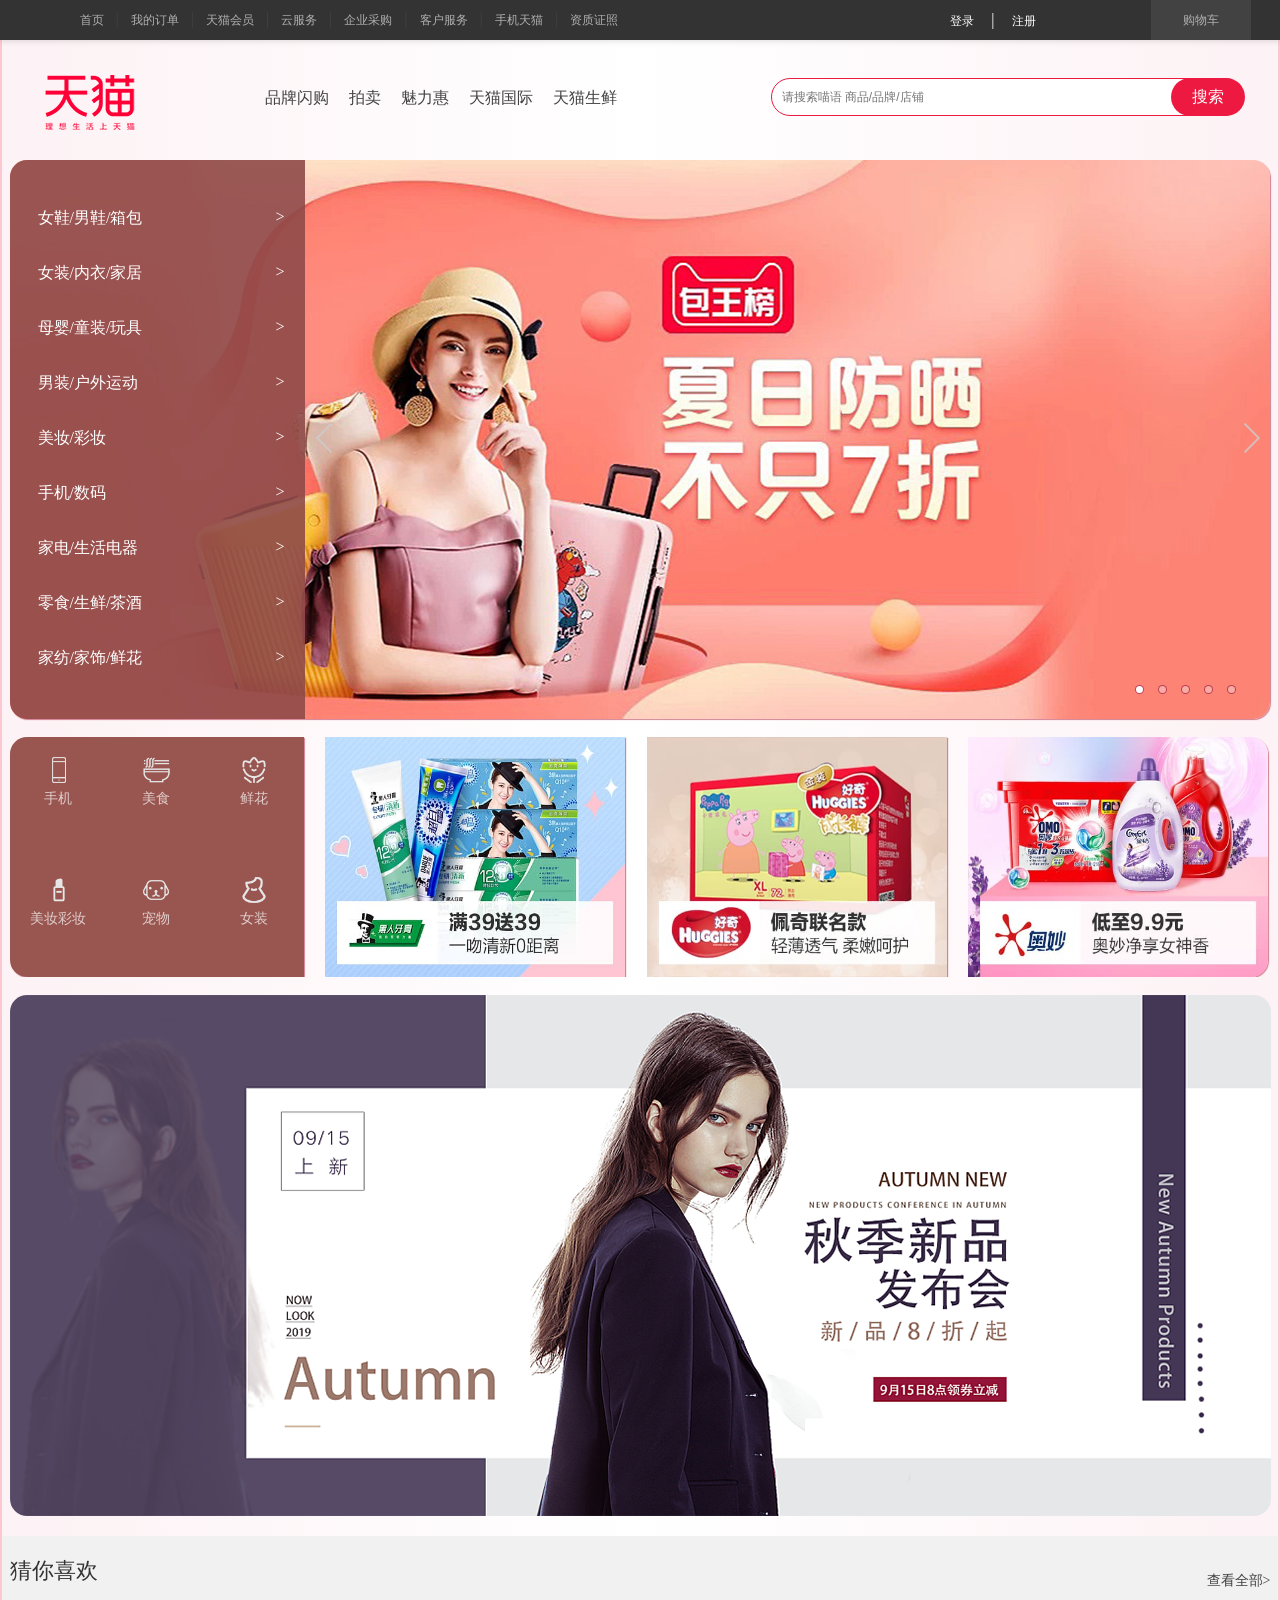
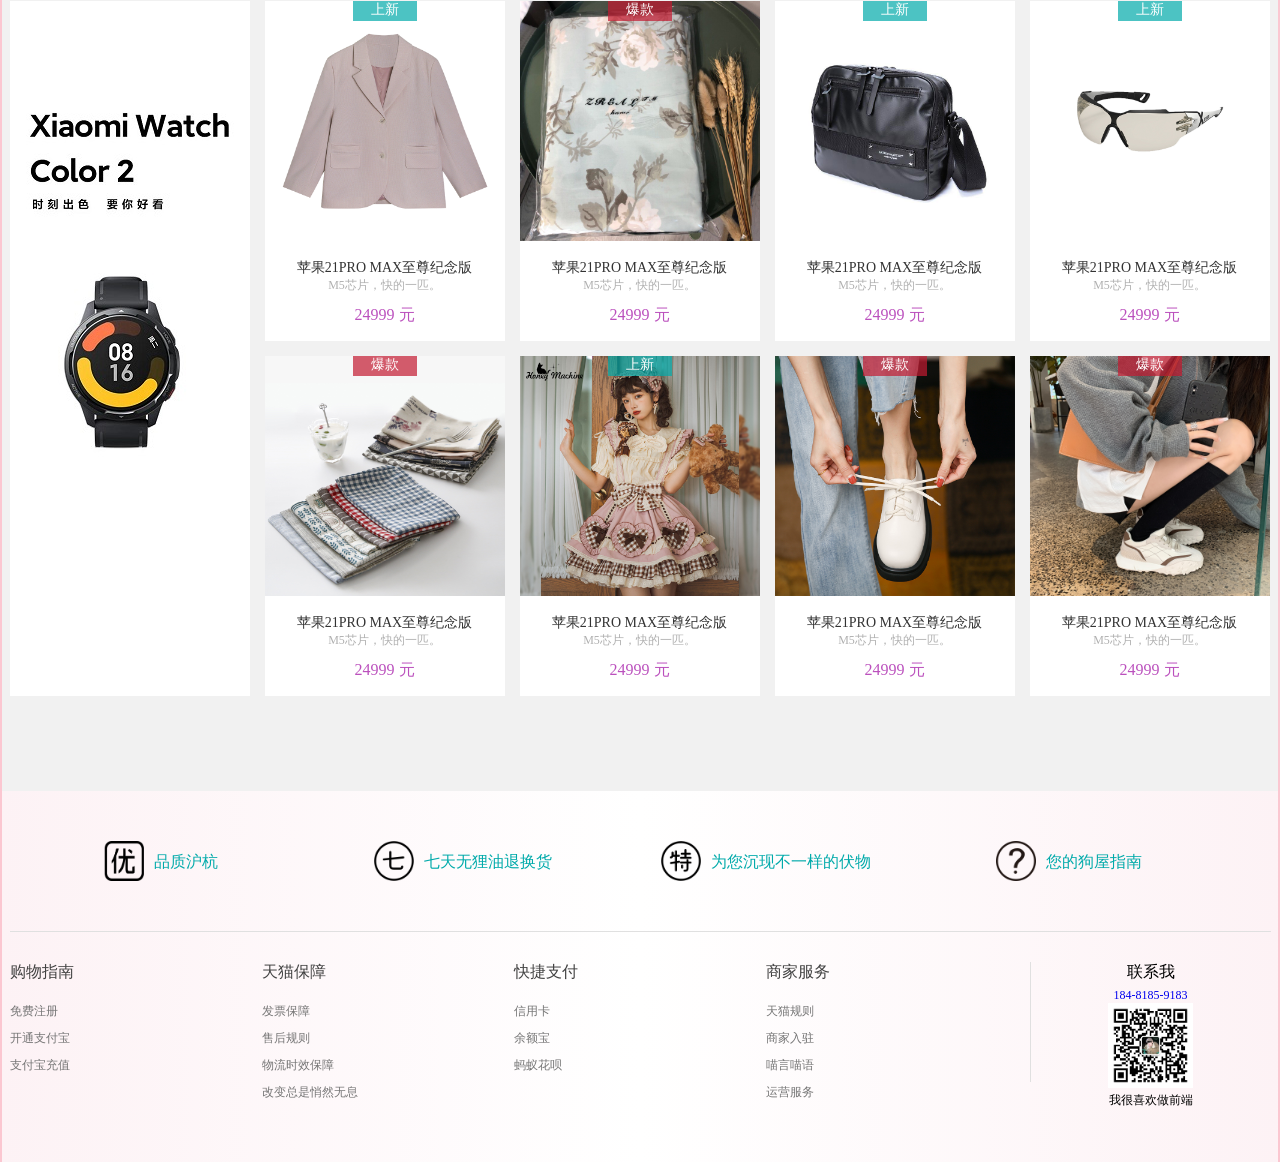
<file: index.html>
<!DOCTYPE html>
<html lang="zh"> <!-- 向搜索引擎表示该网页是使用的html语言，lang是language（语言）zh是中文 -->
<head>
    <meta charset="UTF-8"> <!-- 编码格式 -->
    <meta http-equiv="X-UA-Compatible" content="IE=edge">
    <meta name="viewport" content="width=device-width, initial-scale=1.0">
    <title>家宝的电商网站</title>
    <link rel="stylesheet" type="text/css" href="css/reset.css"> <!-- 设置默认样式（针对不同浏览器的默认样式） -->
    <link rel="stylesheet" type="text/css" href="css/index.css"> <!-- 引用CSS样式 -->

    <script type="text/javascript" src="js/jquery-3.6.0.js"></script>
    <script type="text/javascript" src="js/carousel.js"></script> <!-- 引入JS文件 -->
    <script type="text/javascript" src="js/login.js"></script>
   
</head>
<body>



    <!-- 顶部栏start -->
    <div class="topBar  clearfix"> <!-- 5/1顶部栏 --> <!-- 加clearfix清除浮动，避免布局错乱 -->
        <div class="container">
            <div class="topBar_list">
                <a href="#">首页</a>
                <span>|</span>
                <a href="#">我的订单</a>
                <span>|</span>
                <a href="page/hy/hy.html">天猫会员</a>
                <span>|</span>
                <a href="#">云服务</a>
                <span>|</span>
                <a href="#">企业采购</a>
                <span>|</span>
                <a href="#">客户服务</a>
                <span>|</span>
                <a href="#">手机天猫</a>
                <span>|</span>
                <a href="#">资质证照</a>
            </div>

            <div class="shop">  <!-- <span>图标</span> -->
                <a href="#">购物车</a>
            </div>

<div class="login" id="login-area">
    <!-- 未登录：白色文字 -->
    <div id="unlogin_box">
        <a href="javascript:void(0)" id="login_btn" onclick="testLogin()" style="color:#fff; margin:0 5px; text-decoration:none; font-size:12px;">登录</a>
        <span style="color:#fff;">|</span>
        <a href="/page/zc/zc.html" style="color:#fff; margin:0 5px; text-decoration:none; font-size:12px;">注册</a>
    </div>

    <!-- 已登录：昵称 + 退出 全部白色 -->
    <div id="logined_box" style="display: none;">
        <img id="avatar" style="width:24px; height:24px; border-radius:50%; vertical-align:middle; margin-right:6px;">
        <span id="nickname" style="color:#fff; margin-right:8px; font-size:12px;"></span>
        <a href="javascript:void(0)" id="logout_btn" onclick="logout()" style="color:#fff; margin-left:5px; text-decoration:none; font-size:12px;">退出</a>
    </div>
</div>

        </div>
    </div>
    <!-- 顶部栏end -->



    <!-- 导航栏start -->  <!-- 5/2导航栏 三部分 logo 菜单栏 搜索栏 -->
    <div class="header">
        <div class="container">
            <div class="site-logo"> <!-- LOGO -->
                <a href="index.html">
                    <img src="images/10002.png">
                </a>
            </div>

            <div class="site-list"> <!-- 菜单列表 -->
                <ul class="clearfix"> <!-- 浮动 -->
                    <li class="site-category">
                        <!-- 侧边栏start -->
                        <div class="category-list"> <!-- 站点 -->
                        <ul>
                            <li>
                                <a href="">
                                    女鞋/男鞋/箱包
                                    <span>></span>
                                </a>
                            </li>

                            <li>
                                <a href="#">
                                    女装/内衣/家居
                                    <span>></span>
                                </a>
                            </li>

                            <li>
                                <a href="#">
                                    母婴/童装/玩具
                                    <span>></span>
                                </a>
                            </li>

                            <li>
                                <a href="#">
                                    男装/户外运动
                                    <span>></span>
                                </a>
                            </li>

                            <li>
                                <a href="#">
                                    美妆/彩妆
                                    <span>></span>
                                </a>
                            </li>

                            <li>
                                <a href="#">
                                    手机/数码
                                    <span>></span>
                                </a>
                            </li>

                            <li>
                                <a href="#">
                                    家电/生活电器
                                    <span>></span>
                                </a>
                            </li>

                            <li>
                                <a href="#">
                                    零食/生鲜/茶酒
                                    <span>></span>
                                </a>
                            </li>

                            <li>
                                <a href="#">
                                    家纺/家饰/鲜花
                                    <span>></span>
                                </a>
                            </li>
                        </ul>

                        </div>
                        <!-- 侧边栏end -->
                    </li>

                    <li>
                        <a href="#">
                            品牌闪购
                        </a>
                    </li>
                    <li>
                        <a href="#">
                            拍卖
                        </a>
                    </li>
                    
                    <li>
                        <a href="page/mlh/mlh.html">
                            魅力惠
                        </a>
                    </li>
    
                    <li>
                        <a href="page/tmgj/tmgj.html">
                            天猫国际
                        </a>
                    </li>
    
                    <li>
                        <a href="#">
                            天猫生鲜
                        </a>
                    </li>
                </ul>
            </div>
            


            <div class="site-search"> <!-- 搜索框 -->
               <form action="" method="GET">
                   <input type="text" class="search-text" placeholder="请搜索喵语 商品/品牌/店铺"> <!-- 类名 -->
                   <input type="submit" class="search-btn" value="搜索" > <!-- 类名2；搜索图标-->    
               </form>
            </div>
        </div>
    </div>
    <!-- 导航栏end -->















    <!-- 5/3主页内容start -->
    <div class="site-content">
        <div class="container">

            <!-- 轮播图start -->
            <div class="site-slider">
                <a href="#"><img src="images/lbt/1.jpg"></a>
                <a href="#"><img src="images/lbt/2.jpg"></a>
                <a href="#"><img src="images/lbt/3.jpg"></a>
                <a href="#"><img src="images/lbt/4.jpeg"></a>
                <a href="#"><img src="images/lbt/8.jpg"></a>

                <!-- 左右切换 -->
                <div class="prev"></div> <!-- 上一张按钮 -->
                <div class="yqh"></div> <!-- 下一张按钮 -->

                <!-- 小圆点 -->
                <div class="slider-item">
                <span></span>
                <span></span>
                <span></span>
                <span></span>
                <span></span>
                </div>

            </div>
            <!-- 轮播图end -->








            





            <!-- 向导start -->
            <div class="content-sub">

                <!-- 向导左 -->
                <div class="content-channel">
                    <ul class="channel-list clearfix">
                        <li>
                            <a href="#">
                                <img src="images/sj2.png">
                                手机
                            </a>
                        </li>

                        <li>
                            <a href="#">
                                <img src="images/ms2.png">
                                美食
                            </a>
                        </li>

                        <li>
                            <a href="#">
                                <img src="images/xh33.png">
                                鲜花 
                            </a>
                        </li>

                        <li>
                            <a href="#">
                                <img src="images/mzlm.png">
                                美妆彩妆
                            </a>
                        </li>

                        <li>
                            <a href="#">
                                <img src="images/cw.png">
                                宠物
                            </a>
                        </li>

                        <li>
                            <a href="#">
                                <img src="images/nz.png">
                                女装
                            </a>
                        </li>
                    </ul>
                </div>

                <!-- 向导右 -->
                <div class="content-list">
                    <ul>
                        <li>
                            <a href="#">
                                <img src="images/10009.jpg">
                            </a>
                        </li>

                        <li>
                            <a href="#">
                                <img src="images/10010.jpg">
                            </a>
                        </li>
                        <li>
                            <a href="#">
                                <img src="images/10013.jpg" class="a-css">
                            </a>
                        </li>
                    </ul>
                </div>
            </div>
            <!-- 向导end -->
        </div>
    </div>
<div class="content-banner">
    <div class="container">
        <a href="#">
            <img src="images/banner.jpeg">
        </a>
    </div>
</div>
<!-- 5/3主页内容end -->






    <!-- 5/4详细内容 -->
    <div class="content-desc">
        <div class="container">
            <!-- 标题 -->
            <div class="box-hd">
                <h2>猜你喜欢</h2>
                <div class="more">
                    <a href="#">
                        查看全部>
                        <i class="iconfont"></i> <!-- 暂时无用 -->
                    </a>
                </div>
            </div>
            <!-- 内容 -->
            <div class="box-bd">
                <div class="row clearfix">
                    <!-- 内容左 -->
                    <div class="row-l">
                        <a href="#">
                            <img src="images/banner9.jpg">
                        </a>
                    </div>

                    <!-- 内容右 -->
                    <div class="row-r">
                        <ul>
                            <li>
                                <div class="figure">
                                    <a href="#">
                                        <img src="images/10097.jpg">
                                    </a>
                                </div>
                                <!-- 标题 -->
                                <h3 class="title">
                                    <a href="#">
                                        苹果21PRO MAX至尊纪念版
                                    </a>
                                </h3>
                                <p class="desc">
                                    M5芯片，快的一匹。
                                </p>
                                <p class="price">
                                    <span class="money">
                                        24999
                                    </span>元
                                </p>
                                <div class="flag flag-new">上新</div>
                            </li>

                            <li>
                                <div class="figure">
                                    <a href="#">
                                        <img src="images/100391.jpg">
                                    </a>
                                </div>
                                <!-- 标题 -->
                                <h3 class="title">
                                    <a href="#">
                                        苹果21PRO MAX至尊纪念版
                                    </a>
                                </h3>
                                <p class="desc">
                                    M5芯片，快的一匹。
                                </p>
                                <p class="price">
                                    <span class="money">
                                        24999
                                    </span>元
                                </p>
                                <div class="flag flag-boom">爆款</div>
                            </li>

                            <li>
                                <div class="figure">
                                    <a href="#">
                                        <img src="images/10033.jpg">
                                    </a>
                                </div>
                                <!-- 标题 -->
                                <h3 class="title">
                                    <a href="#">
                                        苹果21PRO MAX至尊纪念版
                                    </a>
                                </h3>
                                <p class="desc">
                                    M5芯片，快的一匹。                             
                                </p>
                                <p class="price">
                                    <span class="money">
                                        24999
                                    </span>元
                                </p>
                                <div class="flag flag-new">上新</div>
                            </li>

                            <li>
                                <div class="figure">
                                    <a href="#">
                                        <img src="images/10037.jpg">
                                    </a>
                                </div>
                                <!-- 标题 -->
                                <h3 class="title">
                                    <a href="#">
                                        苹果21PRO MAX至尊纪念版
                                    </a>
                                </h3>
                                <p class="desc">
                                    M5芯片，快的一匹。                             
                                </p>
                                <p class="price">
                                    <span class="money">
                                        24999
                                    </span>元
                                </p>
                                <div class="flag flag-new">上新</div>
                            </li>

                            <li>
                                <div class="figure">
                                    <a href="#">
                                        <img src="images/100371.jpg">
                                    </a>
                                </div>
                                <!-- 标题 -->
                                <h3 class="title">
                                    <a href="#">
                                        苹果21PRO MAX至尊纪念版
                                    </a>
                                </h3>
                                <p class="desc">
                                    M5芯片，快的一匹。                             
                                </p>
                                <p class="price">
                                    <span class="money">
                                        24999
                                    </span>元
                                </p>
                                <div class="flag flag-boom">爆款</div>
                            </li>

                            <li>
                                <div class="figure">
                                    <a href="#">
                                        <img src="images/10110.jpg">
                                    </a>
                                </div>
                                <!-- 标题 -->
                                <h3 class="title">
                                    <a href="#">
                                        苹果21PRO MAX至尊纪念版
                                    </a>
                                </h3>
                                <p class="desc">
                                    M5芯片，快的一匹。                             
                                </p>
                                <p class="price">
                                    <span class="money">
                                        24999
                                    </span>元
                                </p>
                                <div class="flag flag-new">上新</div>
                            </li>

                            <li>
                                <div class="figure">
                                    <a href="#">
                                        <img src="images/10117.jpg">
                                    </a>
                                </div>
                                <!-- 标题 -->
                                <h3 class="title">
                                    <a href="#">
                                        苹果21PRO MAX至尊纪念版
                                    </a>
                                </h3>
                                <p class="desc">
                                    M5芯片，快的一匹。                             
                                </p>
                                <p class="price">
                                    <span class="money">
                                        24999
                                    </span>元
                                </p>
                                <div class="flag flag-boom">爆款</div>
                            </li>

                            <li>
                                <div class="figure">
                                    <a href="#">
                                        <img src="images/10094.jpg">
                                    </a>
                                </div>
                                <!-- 标题 -->
                                <h3 class="title">
                                    <a href="#">
                                        苹果21PRO MAX至尊纪念版
                                    </a>
                                </h3>
                                <p class="desc">
                                    M5芯片，快的一匹。                             
                                </p>
                                <p class="price">
                                    <span class="money">
                                        24999
                                    </span>元
                                </p>
                                <div class="flag flag-boom">爆款</div>
                            </li>
                        </ul>
                    </div>
           

            </div>
            </div>
        </div>
    </div>





    <!-- 5/5尾部 -->
    <div class="footer">
        <div class="container">
            <div class="footer-service">
                <ul class="clearfix">
                    <li class="first">
                        <a href="#">
                            <img src="images/you.png">
                            品质沪杭 
                        </a>
                    </li>

                    <li>
                        <a href="#">
                            <img src="images/qtwly.png">
                            七天无狸油退换货
                        </a>
                    </li>

                    <li>
                        <a href="#">
                            <img src="images/tsfw.png">
                            为您沉现不一样的伏物
                        </a>
                    </li>

                    <li>
                        <a href="#">
                            <img src="images/bz.png">
                            您的狗屋指南
                        </a>
                    </li>
                </ul>
            </div>
                                     <!-- 浮动 -->
            <div class="footer-links clearfix">
                <dl class="col-links">
                    <dt>购物指南</dt>
                    <dd>免费注册</dd>
                    <dd>开通支付宝</dd>
                    <dd>支付宝充值</dd>
                </dl>

                <dl class="col-links">
                    <dt>天猫保障</dt>
                    <dd>发票保障</dd>
                    <dd>售后规则</dd>
                    <dd>物流时效保障</dd>
                    <dd>改变总是悄然无息</dd>
                </dl>

                <dl class="col-links">
                    <dt>快捷支付</dt>
                    <dd>信用卡</dd>
                    <dd>余额宝</dd>
                    <dd>蚂蚁花呗</dd>
                </dl>

                <dl class="col-links">
                    <dt>商家服务</dt>
                    <dd>天猫规则</dd>
                    <dd>商家入驻</dd>
                    <dd>喵言喵语</dd>
                    <dd>运营服务</dd>
                </dl>
                <div class="col-contact">
                    <p class="iphone">联系我
                    <a href="#"><p>184-8185-9183</a>
                    <a href="#"><br><img src="images/rwm.png"></a>
                    <br>我很喜欢做前端</p>
                </div>
            </div>




        </div>
    </div>

</body>
</html>
</file>
<file: css/index.css>
.body{
    font: 14px /1.5;
    color: #333;
}




/*顶部栏start*/
.topBar{
    width: 100%;
    height: 40px;
    background-color:#333;
    position: fixed;     /* 固定定位，悬浮在顶部 */
    top: 0;     /* 贴紧页面顶端 */
    left: 0;     /* 贴紧页面左端 */
    z-index: 9999;     /* 置顶，不被任何元素遮挡 */
    box-shadow: 0 2px 5px rgba(0,0,0,0.1);     /* 加轻微阴影，更立体 */
}
.container{
    width: 1261px;   /* 顶部栏里面的列表的宽度 */
    height: 100%;
    margin: auto;
}
.topBar .topBar_list{
    float: left;
    margin-left: 70px; /* 字体右移动 */
}
.topBar .shop{
    float: right;
    margin-left: 30px; /* 字体左间距 */
    margin-right: 20px; /* 调整：从80px改20px，给登录区留空间 */
    width: 100px; /* 框架的宽度 */
    height: 40px;
    text-align: center;
    background-color: #424242;
}
/* 登录/注册区域样式（融合原有+修复显示） */
.topBar .login{
    float: right;
    margin-right: 80px; /* 和购物车保持整体右间距 */
    line-height: 40px;  /* 垂直居中，和购物车高度一致 */
}
/* 登录/注册文字样式（匹配你的顶部栏风格） */
.topBar .login a{
    color: #b0b0b0;     /* 和顶部栏其他文字同色 */
    font-size: 12px;    /* 和顶部栏字体大小一致 */
    margin: 0 5px;      /* 按钮间间距 */
    text-decoration: none;
}
.topBar .login a:hover{
    color: #fff;        /*  hover时变白，和其他链接一致 */
}
.topBar .login span{
    color: #424242;     /* 分隔符颜色，和顶部栏其他|一致 */
    margin: 0 0.5em;
}
/* 原有顶部栏通用样式保留 */
.topBar a{
    color: #b0b0b0;
    font-size: 12px; /* 顶部栏所有字体设置 */
    display: inline-block;
    line-height: 40px;   
}
.topBar .shop a{ 
    width: 100px; /* a标签的点击面积 */
    height: 40px;
}
.topBar a:hover{
    color: #fff;
}
.topBar span{
    color: #424242;
    margin: 0.5em;
}
/*顶部栏end*/




/*导航栏start*/
.header{
    height: 120px;       /* 导航栏整体框架的高度 */
    margin-top: 40px !important;       /* 等于topBar的高度，避开遮挡 */
    position: relative;       /* 确保层级正常 */
    z-index: 999;       /* 低于topBar但高于其他内容 */
}
/* LOGO区域样式3/1 */
.header .site-logo{
    float: left; /* 左浮动 */
    width: 90px; /* 跟logo图片大小一致 */
    margin-top: 35px; /* logo下移数值 */
    margin-left: 35px; /* !!!!!!!!!! */
}
.header .site-logo a{
    display: block; /* 将a标签转成块 */
    width: 90px;
    height: 55px; /* 跟logo图片大小一致 */
}
/* 菜单列表区域样式3/2 */
.header .site-list{
    float: left; /* 左浮动 */
    width: 500px; /* 列表的固定宽度 */
}
.header .site-list>ul{ /* ">"子代选择器 */
    width: 850px; /* ul的固定宽度 */
    height: 80px;
    padding: 20px 0 0 120px; /* 上边距，又边距，下边距，左边距 */
    font-size: 16px; /* 字体大小 */
}
.header .site-list>ul>li{ /* ul下的li标签 */
    float: left; /* 左浮动 */
}
.header .site-list>ul>li>a{ /* ul li下的a标签 */
    display: block;
    padding: 28px 10px 28px; /* 字体下边距，间距，下边距*/
    color: #424242;
}
.header .site-list>ul>li>a:hover{ /* 鼠标放在菜单栏上显示的字体颜色 */
    color: fuchsia;
}
.header .site-list>ul .site-category>a{ /* ul li下的site-category的a标签 */
    padding: 0;  /* 第二个logo */
    height: 76px; 
}
.header .site-list>ul .site-category{ /* 站点 */ /* 耗费大量时间找错，要牢记 */
    position: relative; /* 相同定位-绝对定位2 */
    z-index: 3;
}
.header .site-list>ul .site-category .category-list{
    position: absolute; /* 绝对定位 */
    top: 100px;   /* 顶部移动 */
    left: -245px; /* 左移动 */
    width: 295px;   /* 站点的宽高 */
    height: 559px;
    background-color:rgb(143, 75, 74,0.9);/* r(red)g(green)b(blue)a(透明度)  */
    border-radius: 17px 0px 0px 17px;  /* 站点边框圆角 */
}
.category-list>ul{
    width: 295px; /* 与上面的保持相同 */
    height: 500px;
    padding: 30px 0; /* 上下边距 */
}
.category-list>ul>li{
    height: 55px; /* 557的高度 除以 10个选项 等于55px */
}
.category-list>ul>li>a{
    padding-left: 28px;
    display: block; /* a标签转成块 */
    height: 55px;
    line-height: 55px;
    font-size: 16px;
    color: #fff;  /* 注意子代选择器 */
    position: relative;/* 父元素 */
}
.category-list>ul>li>a:hover{
    background-color:rgba(238,169,184,0.6);
}
.category-list>ul>li>a>span{
    position:absolute; /* 子元素 */
    top:7px;            /* 给>属性 */
    right: 20px;
    font-size: 16px;
    line-height: 40px;
}
/* 菜单区域列表样式end */




/* 搜索栏区域样式3/3 */
.header .site-search{ 
    float: right; /* 右浮动 */
    width: 500px; /* 设置固定宽度 */
    margin-top: 38px; /* 往下移动 */
} 
.header .site-search form{  /* 搜索框里面的区域 */
    width: 500px; /* 内区域的宽度保持一样 */
    height: 40px;
    position: relative;/* 相同定位123 */
}
.header .site-search form .search-text{ /* 搜索框内区域的设置 */
    width: 450px;
    height: 34px;
    border: 1.5px solid #ed1941;
    font-size: 12px; /* 搜索框内输入文字的字体大小 */
    color: #494949;
    padding: 1px 10px;
    border-radius: 30px 30px 30px 30px;
}
.header .site-search form .search-btn{
    position: absolute;
    right: 26px;
    top: 0;
    float: right;
    height: 38px;
    width: 74px;
    background-color:#ed1941;
    color: #fff;
    font-size: 16px;
    border-radius: 30px 30px 30px 30px;
    z-index: 999 !important; /* 👈 就是加了这一行 */
    cursor: pointer;        /* 👈 再加这个，鼠标变小手 */
}
.header .site-search form .search-btn:hover{
    background-color:#c31b31;
}
/* 搜索栏区域样式end */
/*导航栏end*/





















/* 站点内容start */
.site-content .site-slider{
    position: relative; /* 相对定位 */
    width: 1261px;
    height: 559px;
}
/* 轮播图 */
.site-content .site-slider a{
    position: absolute; /* 绝对定位 */
    z-index: 2;
    display: block;
    opacity: 0;  /* 图片隐藏显示属性，轮播图要素！！！！！！！ */
    transition: all 1.5s; /* 图片1.5喵以后隐藏 */
}
.site-content .site-slider a:nth-child(1){
    opacity: 1; /* 显示第一张图片 */
}
.site-content .site-slider a img{
    border-radius: 17px 17px 17px 17px; /* 图片四周圆角显示 */
    width: 1260px;
    box-shadow: 1px 1px 1px  rgba(181, 50, 78, 0.6);
}





/* 左右切换按钮 */
.site-content .site-slider .prev,.yqh{
    position: absolute; /* 绝对定位 */
    z-index: 3;
    width: 41px;
    height: 69px;
    background: url(../images/10006.png);
    top: 50%;
    margin-top: -37px;
    cursor:pointer;
}

/* 左切换按钮 */
.site-content .site-slider .prev{ 
    background-position: -83px 0;
    left: 295px;
    border-radius: 17px 17px 17px 17px;
}
.site-content .site-slider .prev:hover{
    background-position: 0 0;
}
/* 右切换按钮 */
.site-content .site-slider .yqh{ 
    border-radius: 17px 17px 17px 17px;
    background-position: -125px 0; 
    right: 0;
}
.site-content .site-slider .yqh:hover{
    background-position: -43px 0;
}






/* 五个小圆点 */
.site-content .slider-item{
    position: absolute;
    z-index: 4;
    width: 180px;
    height: 30px;
    text-align: right;
    top: 520px;
    right: 30px;
}
.slider-item span{
    display: inline-block; /* 转成块 */
    width: 7px;  /* 圈圈宽度 */
    height: 7px; /* 圈圈高度 */
    border: 1px solid rgba(181, 50, 78,0.9); /* 红色框框 */
    background-color:rgba(238, 238, 238, 0.4); /* 白色心心 */
    margin: 0 5px; /* 圈圈间距 */
    border-radius: 7px; /* 方块变成圆圈 */
}
.slider-item span:nth-child(1){
    background-color: #fff;
}
.slider-item span:hover{
    cursor:pointer;
    width: 9px;
    height: 9px;
}
/* 轮播图end */



















/* 向导样式start */
.content-sub{
    margin-top: 18px;
    overflow: hidden;
}
.content-sub .content-channel{
    float: left;
    width: 294px;
}
.content-sub .content-channel ul{
    background: rgb(142, 69, 63,0.9);
    font-size: 14px;
    text-align: center;
    border-radius: 17px 0 0 17px;
    box-shadow: 1px 1px 1px  rgba(181, 50, 78, 0.6);
}
.content-sub .content-channel ul li{
    float: left;
    width: 33.33%;
    height: 120px;
}
.content-sub .content-channel ul li a{
    display: block;
    padding-top: 18px;
    color: rgba(255,255,255,0.7);
}
.content-sub .content-channel ul li a:hover{
    color:#76becc;
}
.content-sub .content-channel ul li a img{
    width: 30px;
    height: 30px;
    display: block;
    padding-left: 34px;
    padding-bottom: 5px;
}
.content-sub .content-list{
    float: left;
    width: 965px;
}
.content-sub .content-list{
    float: left;
    width: 965px;
}
.content-sub .content-list ul{
    width: 100%;
}
.content-sub .content-list ul li{
    float: left;
    width: 33.33%;
    height: 240px;
    text-align: right;
}
.content-sub .content-list ul li a{
    display: block;
    height: 240px;
}
.content-sub .content-list ul li a img.a-css{ /* !!!!!!!!!!!!!!!!! */
    border-radius: 0 17px 17px 0;
}
.content-sub .content-list ul{
    width: 100%;
}
.content-sub .content-list ul li a img{
    width: 300px;
    height: 240px;
    box-shadow: 1px 1px 1px  rgba(181, 50, 78, 0.6);
}
.content-sub .content-list ul li a img:hover{
    box-shadow: 2px 2px 2px  rgba(181, 50, 78, 0.6);
}
.content-banner{
    margin-top: 18px;
    margin-bottom: 20px;
}
.content-banner a{
    display: block;
    width: 1261px;
}
.content-banner a img{
    border-radius: 17px 17px 17px 17px;
    display: block;
    width: 1261px;
}
.content-banner a img:hover{
    box-shadow: 1px 1px 1px  rgba(181, 50, 78, 0.6);
}
/* 向导样式end */
/* 站点内容end */




/* 主页内容start */
.content-desc{
padding-top: 5px;
background-color: #f1f1f1;
height: 850px;
}



/* 内容详情标题start */
.content-desc .box-hd{
    height: 60px;
    position:relative;
}
.content-desc .box-hd h2{
    font-size: 22px;
    font-weight: 200;
    line-height: 60px;
    color: #333;
}
.content-desc .box-hd .more{
    position: absolute;
    right: 0;
    top: 0;
}
.content-desc .box-hd .more a{
    font-size: 14px;
    line-height: 80px;
    color: #424242;
}
.content-desc .box-hd .more a i{
    width: 12px;
    height: 12px;
    border-radius: 12px;
    background-color: #b0b0b0;
}   /* 暂时无用 */
.content-desc .box-hd .more:hover a{
    color: #9f88f9;
}
/* 内容详情标题end */



.box-bd .row-l{
    float: left;
    width: 240px;    /* 241+1021=1261 */
}
.box-bd .row-r{
    float: left;
    width: 1021px;
}
.box-bd .row-l a{
    display: block;
    width: 100%;
    height: 100%;
}
.box-bd .row-l a img{
    width: 240px;
    height: 695px;
}
.box-bd .row-r ul{
    overflow: hidden;
}
.box-bd .row-r ul li{
    float: left;
    height: 340px;
    background-color: #fff;
    width: 240px;
    position: relative;
    margin-left: 15px; /* 240*4=960 +61=1021px 61=4=15px */
    margin-bottom: 15px;

}
.box-bd .row-r ul li img{
    width: 240px;
    height: 240px;
}
.box-bd .row-r ul li .figure{
    margin: 0 auto 18px;
    width: 240px;
    height: 240px;
}
.box-bd .row-r ul li .figure a{
    display: block;
}
.box-bd .row-r ul li .figure a img{
    width: 240px;
    height: 240px;
}
.box-bd .row-r ul li .title{
    font-size: 14px;
    font-weight: 400;
    text-align: center;
}
.box-bd .row-r ul li .title a{
    color: #333;
}
.box-bd .row-r ul li .desc{
    height: 18px;
    font-size: 12px;
    text-align: center;
    color: #b0b0b0;
    margin: 0 10px 10px; /* 上方0，左右10 下10 */
    overflow: hidden;
    white-space: nowrap; /* 文本不允许换行 */
    text-overflow: ellipsis; /* 超出部分显示省略号 */
}
.box-bd .row-r ul li .price{
    text-align: center;
    color:#bb50bd;
}
.box-bd .row-r ul li .flag{
    position: absolute;
    top: 0;
    left: 0;
    width: 64px;
    height: 20px;
    background-color:rgb(0, 170, 170,0.7);
    text-align: center; /* 字体居中 */
    color: #fff;
    left: 50%;
    margin-left: -32px;
    font-size: 14px;
}
.box-bd .row-r ul li .flag-boom{
    background-color: rgb(195, 27, 49,0.7);
}
/* 主页内容end */




/* 尾部start */
/* 尾部标题start */
.footer .container .footer-service ul li img{
    width: 40px;  /* 图片的大小 */
    height: 40px;
    margin-right: 6px;
    vertical-align: -14px;
}

.footer .footer-service{ /* 给它边距和线的颜色 */
    padding: 50px 0;
    border-bottom: 1px solid #e0e0e0;
}
.footer .footer-service ul li{
    float: left;
    width: 24%;
    height: 40px;
    font-size: 16px;
    line-height: 25px;
    text-align: center;
}
.footer .footer-service ul li a{
    color:#00aaaa;
}
/* 尾部标题end */
.footer .footer-links{
    padding: 30px 0;
    height: 170px;
}
.footer .footer-links dl{
    float: left;
    width: 252px; /* 五个 *252等于1260 */
    height: 120px;
}
.footer .footer-links dl dt{
    margin-bottom: 20px;
    font-size: 16px;
    color: #424242;
}
.footer .footer-links dl dd{
    font-size: 12px;
    margin-top: 10px;
    color: #757575;
    cursor: pointer; /* 给文本添加指针 */
}
.footer .footer-links dl dd:hover{
    color: #e58ecf;
}
.footer .footer-links .col-contact{
    float: right;
    width: 240px;
    height: 120px;
    border-left: 1px solid #e0e0e0;
    text-align: center;
    font-size: 12px;
}
.footer .footer-links .col-contact a img{
    width: 85px;
    height: 85px;
}
.footer .footer-links .col-contact .iphone{
    font-size: 16px;
    padding-bottom: 5px;
}
/* 尾部end */




/* 注释 */
.clearfix::after{
    content:'';
    clear:both;
    display: block;
}

/* 1. 全局背景：淡粉渐变 + 左右细红边，呼应你的主题色 */
body {
  margin: 0;  /* 清除默认边距，让背景铺满 */
  padding: 0;

  /* 淡粉→白→淡粉的渐变，柔和不刺眼 */
  background: linear-gradient(to right, #fdf2f5, #ffffff, #fdf2f5);
  min-height: 100vh; /* 背景铺满整个页面高度 */
  /* 左右加细红边，强化视觉边界，呼应#ed1941主色 */
  border-left: 2px solid rgba(237, 25, 65, 0.2);
  border-right: 2px solid rgba(237, 25, 65, 0.2);
}
</file>
